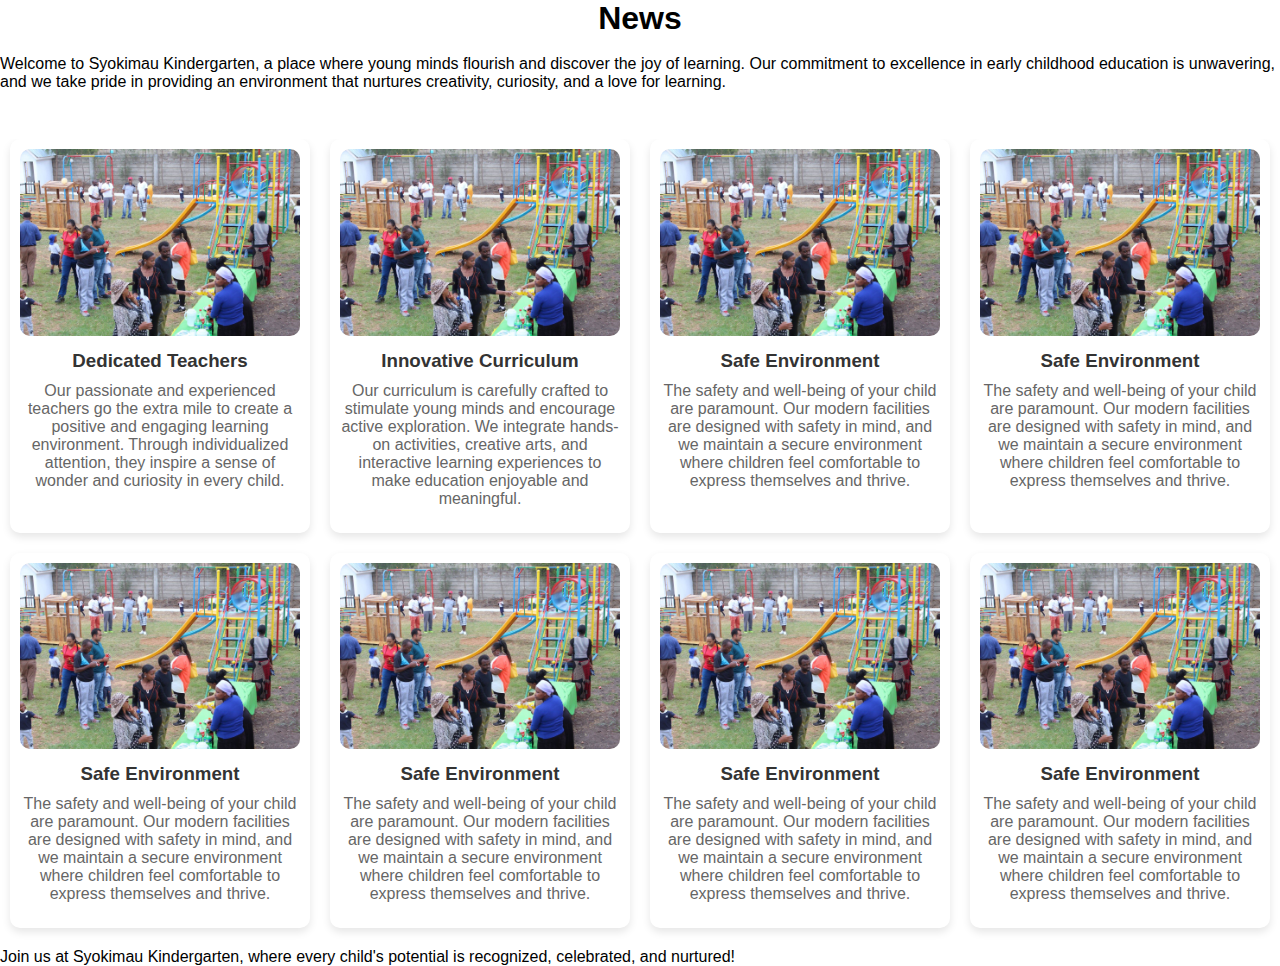
<file: blogpage.html>
<!DOCTYPE html>
<html lang="en">
<head>
    <meta charset="UTF-8">
    <meta name="viewport" content="width=device-width, initial-scale=1.0">
    <title>Blog Page</title>
</head>
<style>
    *{
    box-sizing: border-box;
    margin: 0;
    padding: 0;
    overflow-x: hidden;
 }
 body{
    font-family: 'Segoe UI', Tahoma, Geneva, Verdana, sans-serif;
 }
    .highlight h3 {
            color: #333;
            margin-bottom: 10px;
        }

        .highlight p {
            color: #666;
            margin-bottom: 15px;
        }

        .read-more-btn {
            background-color: #4CAF50;
            color: white;
            padding: 10px 20px;
            border: none;
            border-radius: 4px;
            cursor: pointer;
            text-decoration: none;
            display: inline-block;
            transition: background-color 0.3s ease;
        }

        .read-more-btn:hover {
            background-color: #383838;
        }
        .about-highlights {
        display: flex;
        justify-content: space-around;
        flex-wrap: wrap;
        margin-top: 30px;
    }

    .highlight {
        flex: 0 0 calc(25% - 20px);
        text-align: center;
        margin-bottom: 20px;
        padding: 10px;
        border-radius: 10px;
        background-color: #fff;
        box-shadow: 0 4px 8px rgba(0, 0, 0, 0.1);
        transition: transform 0.3s ease;
    }

    .highlight:hover {
        transform: scale(1.05);
    }

    .highlight img {
        width: 100%;
        height: auto;
        border-radius: 10px;
        margin-bottom: 10px;
    }
  h1{
    text-align: center;
 }

</style>
<body>
    <h1><span class="title">News</span></h1>
    &nbsp;
    <br>
    <div>
            <p>Welcome to Syokimau Kindergarten, a place where young minds flourish and discover the joy of learning. Our commitment to excellence in early childhood education is unwavering, and we take pride in providing an environment that nurtures creativity, curiosity, and a love for learning.</p>
    </div>
&nbsp;
&nbsp;
    <div class="about-highlights">
        <div class="highlight">
            <img src="parentsandchildren.jpg" alt="Dedicated Teachers">
            <h3>Dedicated Teachers</h3>
            <p>Our passionate and experienced teachers go the extra mile to create a positive and engaging learning environment. Through individualized attention, they inspire a sense of wonder and curiosity in every child.</p>
            
        </div>

        <div class="highlight">
            <img src="parentsandchildren.jpg" alt="Innovative Curriculum">
            <h3>Innovative Curriculum</h3>
            <p>Our curriculum is carefully crafted to stimulate young minds and encourage active exploration. We integrate hands-on activities, creative arts, and interactive learning experiences to make education enjoyable and meaningful.</p>
            
        </div>

        <div class="highlight">
            <img src="parentsandchildren.jpg" alt="Safe Environment">
            <h3>Safe Environment</h3>
            <p>The safety and well-being of your child are paramount. Our modern facilities are designed with safety in mind, and we maintain a secure environment where children feel comfortable to express themselves and thrive.</p>
        </div>
        <div class="highlight">
            <img src="parentsandchildren.jpg" alt="Safe Environment">
            <h3>Safe Environment</h3>
            <p>The safety and well-being of your child are paramount. Our modern facilities are designed with safety in mind, and we maintain a secure environment where children feel comfortable to express themselves and thrive.</p>
        </div>
        <div class="highlight">
            <img src="parentsandchildren.jpg" alt="Safe Environment">
            <h3>Safe Environment</h3>
            <p>The safety and well-being of your child are paramount. Our modern facilities are designed with safety in mind, and we maintain a secure environment where children feel comfortable to express themselves and thrive.</p>
        </div>
        <div class="highlight">
            <img src="parentsandchildren.jpg" alt="Safe Environment">
            <h3>Safe Environment</h3>
            <p>The safety and well-being of your child are paramount. Our modern facilities are designed with safety in mind, and we maintain a secure environment where children feel comfortable to express themselves and thrive.</p>
        </div>
        <div class="highlight">
            <img src="parentsandchildren.jpg" alt="Safe Environment">
            <h3>Safe Environment</h3>
            <p>The safety and well-being of your child are paramount. Our modern facilities are designed with safety in mind, and we maintain a secure environment where children feel comfortable to express themselves and thrive.</p>
        </div>
        <div class="highlight">
            <img src="parentsandchildren.jpg" alt="Safe Environment">
            <h3>Safe Environment</h3>
            <p>The safety and well-being of your child are paramount. Our modern facilities are designed with safety in mind, and we maintain a secure environment where children feel comfortable to express themselves and thrive.</p>
        </div>
    </div>
    <p>Join us at Syokimau Kindergarten, where every child's potential is recognized, celebrated, and nurtured!</p>
    </section>
</body>
</html>
</file>
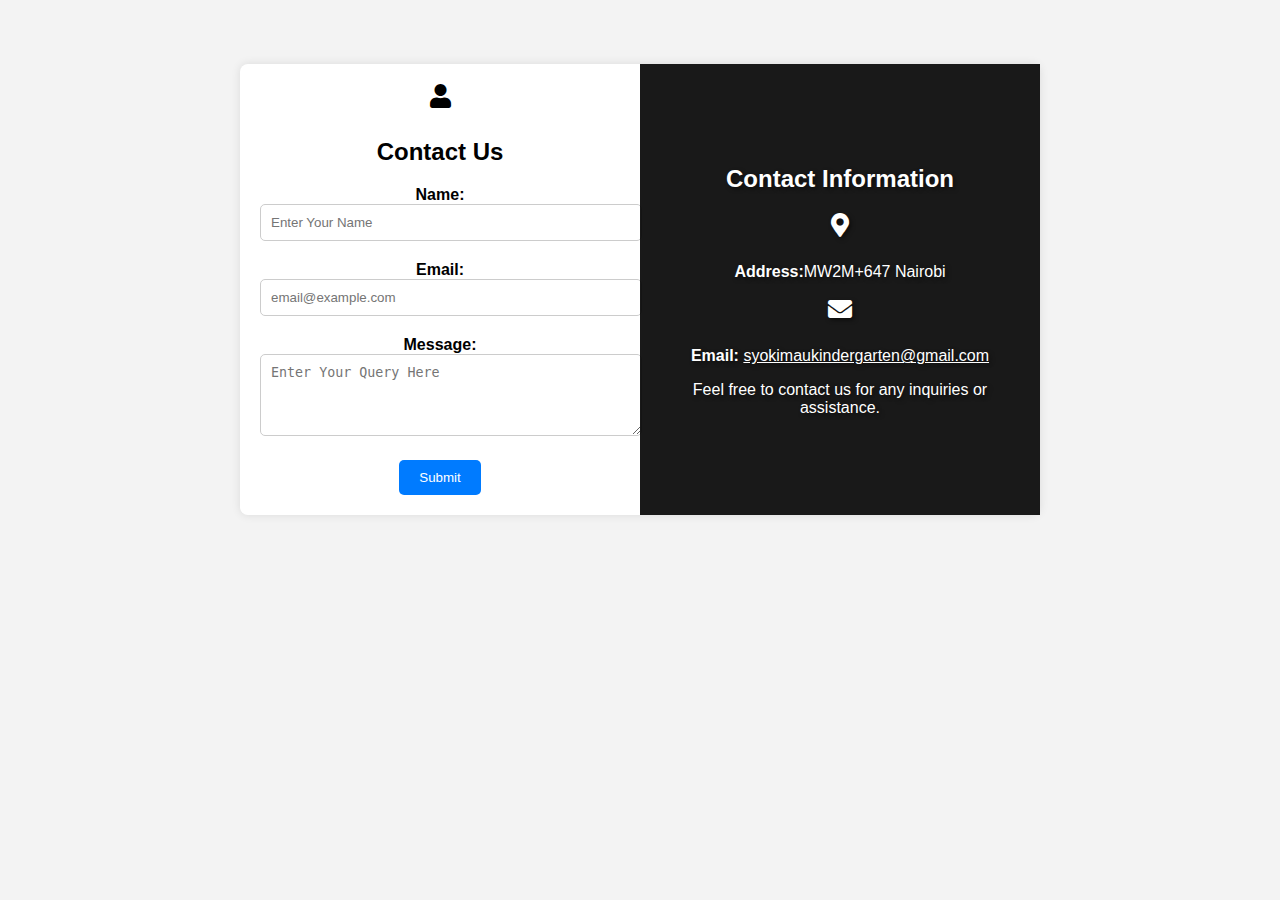
<file: contactpage.html>
<!DOCTYPE html>
<html lang="en">
<head>
    <meta charset="UTF-8">
    <meta name="viewport" content="width=device-width, initial-scale=1.0">
    <title>Contact Form</title>

    <link href="https://cdn.jsdelivr.net/npm/bootstrap@5.0.2/dist/css/bootstrap.min.css" rel="stylesheet" 
    integrity="sha384-EVSTQN3/azprG1Anm3QDgpJLIm9Nao0Yz1ztcQTwFspd3yD65VohhpuuCOmLASjC" crossorigin="anonymous">
    <link rel="stylesheet" href="https://cdnjs.cloudflare.com/ajax/libs/font-awesome/5.15.1/css/all.min.css"> 
  <style>
        body {
            font-family: Arial, sans-serif;
            background-color: #f3f3f3;
            margin: 0;
            padding: 0;
        }

        .container {
            max-width: 800px;
            margin: 0 auto;
            background-color: #fff;
            border-radius: 8px;
            box-shadow: 0 0 10px rgba(0, 0, 0, 0.1);
            display: flex;
            margin-top: 5%;
        }

        .column {
            flex: 1;
            padding: 20px;
            display: flex;
            flex-direction: column;
            align-items: center;
            justify-content: center;
            text-align: center;
        }

        .column:nth-child(2) {
            background-image: url('https://img.freepik.com/premium-photo/contact-us-business-icon-computer-keyboard-with-globe_117856-2468.jpg'); /* Add your image URL here */
            background-size: cover;
            background-color: rgba(0, 0, 0, 0.9);
        }

        h2 {
            font-size: 24px;
            margin-bottom: 20px;
        }

        .custom-label {
            font-weight: bold;
            text-align: right; /* Adjust text alignment as desired */
        }

        input, textarea {
            width: 100%;
            padding: 10px;
            margin-bottom: 20px;
            border: 1px solid #ccc;
            border-radius: 5px;
        }

        button {
            background-color: #007BFF;
            color: #fff;
            padding: 10px 20px;
            border: none;
            border-radius: 5px;
            cursor: pointer;
        }

        button:hover {
            background-color: #0056b3;
        }

        /* Add styles for icons */
        .icon {
            font-size: 24px;
            margin-bottom: 10px;
        }

        /* Style the contact information in the second column */
        .contact-info {
            color: #fff;
            text-shadow: 2px 2px 4px rgba(0, 0, 0, 0.5);
        }

        @media (max-width: 768px) {
            .container {
                flex-direction: column;
            }

            .column {
                width: 100%;
                border-left: none;
                padding: 10px;
            }
        }
    </style>
  </style>
</head>
<body>
    <div class="container">
        <div class="column">
            <i class="fas fa-user icon"></i>
            <h2>Contact Us</h2>
            <form>
                <label for="name" class="custom-label">Name:</label>
                <input type="text" id="name" name="name" placeholder="Enter Your Name" required>

                <label for="email" class="custom-label">Email:</label>
                <input type="email" id="email" name="email" placeholder="email@example.com" required>

                <label for="message" class="custom-label">Message:</label>
                <textarea id="message" name="message" rows="4" placeholder="Enter Your Query Here"></textarea>

                <button type="submit">Submit</button>
            </form>
        </div>
        <div class="column">
            <div class="contact-info">
                <h2>Contact Information</h2>
                <i class="fas fa-map-marker-alt icon"></i>
                <p><strong>Address:</strong>MW2M+647 Nairobi</p>
                <i class="fas fa-envelope icon"></i>
                <p><strong>Email:</strong> <a href="mailto:info@example.com" style="color: #fff;">syokimaukindergarten@gmail.com</a></p>
                <p>Feel free to contact us for any inquiries or assistance.</p>
            </div>
        </div>
    </div>

    <script src="https://cdn.jsdelivr.net/npm/bootstrap@5.0.2/dist/js/bootstrap.bundle.min.js" 
    integrity="sha384-MrcW6ZMFYlzcLA8Nl+NtUVF0sA7MsXsP1UyJoMp4YLEuNSfAP+JcXn/tWtIaxVXM" crossorigin="anonymous"></script>
</body>
</html>
</file>
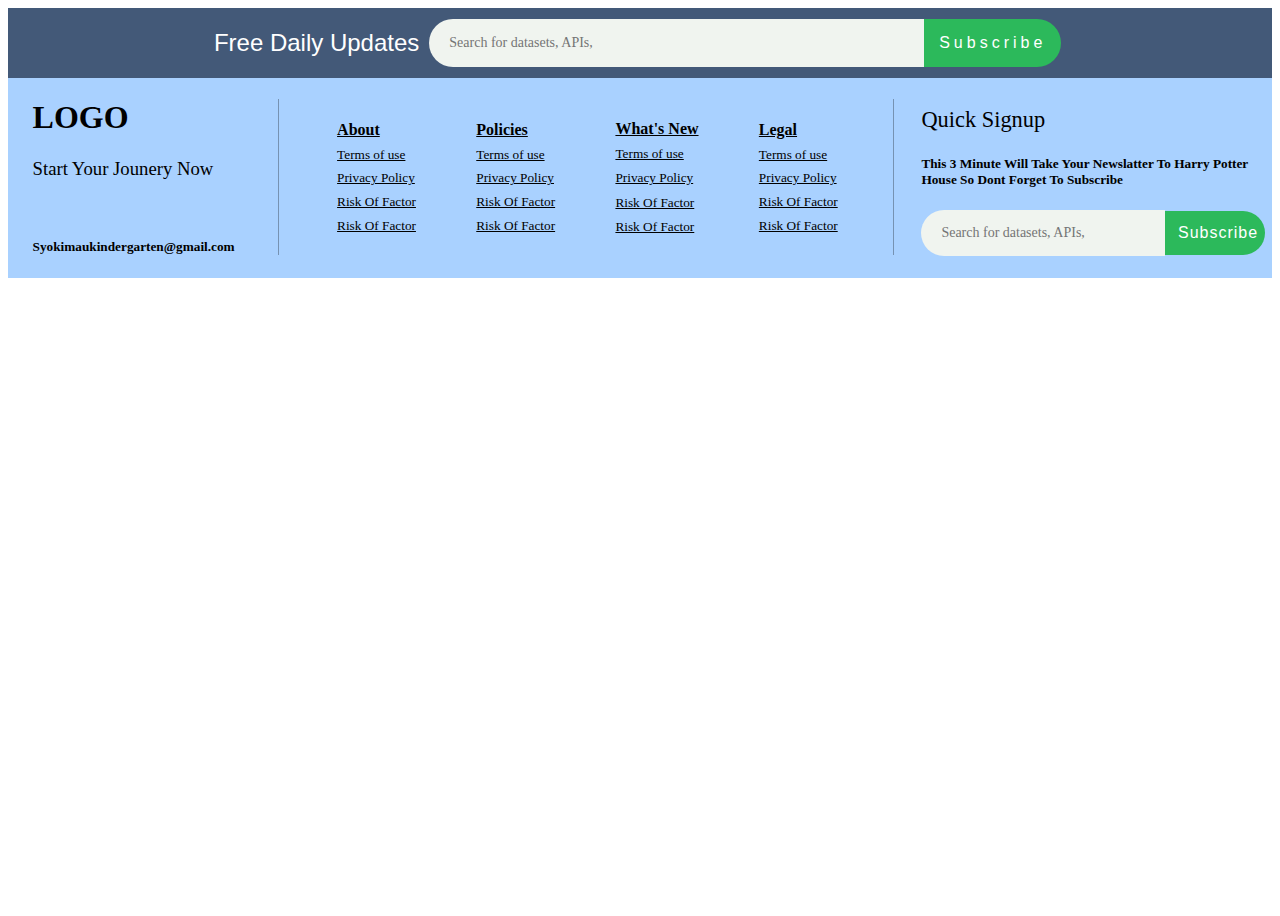
<file: footer.html>
<!DOCTYPE html>
<html lang="en">
<head>
    <meta charset="UTF-8">
    <meta http-equiv="X-UA-Compatible" content="IE=edge">
    <meta name="viewport" content="width=device-width, initial-scale=1.0">
    <title>Document</title>
    <link rel="stylesheet" type="text/css" href="footerstyle.css">
    <link href="http://maxcdn.bootstrapcdn.com/font-awesome/4.7.0/css/font-awesome.min.css" rel="stylesheet">
    <link rel="stylesheet" href="https://cdnjs.cloudflare.com/ajax/libs/font-awesome/5.15.3/css/all.min.css"/>
</head>
<body>

<!--======================================= MAIN FOOTER =========================== -->


<div class="footer_section">

<!--======================================= FOOTER TOP SECTION START =========================== -->
        <div class="subscriber_head">

            <h1 id="free_daily_updates">Free Daily Updates</h1>

            
            <form action="" class="subscriber_search_box" method="get"  >
                
                <input class="subscriber_search_bar" type="text" placeholder="Search for datasets, APIs, ">

           
                <button class="subscriber_button" type="submit" >Subscribe</button>
        </form>

        </div>

        
<!--======================================= FOOTER TOP SECTION ENDS =========================== -->

<!--======================================= FOOTER MID SECTION START =========================== -->

        <div class="subscriber_mid">

        <div class="first_para">
            <div class="footer_logo"><h1>LOGO</h1></div>
                    <div class="footer_para">
                        
                        <h3 id="footer_first_head">Start Your Jounery Now</h3>
                        <br>
               
                        <h5>Syokimaukindergarten@gmail.com</h5>
                   
                    </div>

               
                </div>
          
                
             
                <div class = "vertical2"></div>   <div class = "horizontal"></div> 
                <div class="middle_para">
                
                    <div class="footer_About">
                        <h4 class="footer_About_para"><a class="footer_About_head" href="#">About</a></h5>
                        <h5 class="footer_About_para"><a class="footer_About_links" href="">Terms of use</a></h5>
                        <h5 class="footer_About_para"><a class="footer_About_links" href="">Privacy Policy</a></h5>
                        <h5 class="footer_About_para"><a class="footer_About_links" href="">Risk Of Factor</a></h5>
                        <h5 class="footer_About_para"><a class="footer_About_links" href="">Risk Of Factor</a></h5>


                    </div>

                    <div class="footer_About">
                            <h4 class="footer_About_para"><a class="footer_About_head" href="#">Policies</a></h5>
                            <h5 class="footer_About_para"><a class="footer_About_links" href="">Terms of use</a></h5>
                            <h5 class="footer_About_para"><a class="footer_About_links" href="">Privacy Policy</a></h5>
                            <h5 class="footer_About_para"><a class="footer_About_links" href="">Risk Of Factor</a></h5>
                            <h5 class="footer_About_para"><a class="footer_About_links" href="">Risk Of Factor</a></h5>
                    </div>

                    <div class="footer_About">
                        <h4 class="footer_About_para"><a class="footer_About_head" href="#">What's New</a></h5>
                        <h5 class="footer_About_para"><a class="footer_About_links" href="">Terms of use</a></h5>
                        <h5 class="footer_About_para"><a class="footer_About_links" href="">Privacy Policy</a></h5>
                        <h5 class="footer_About_para"><a class="footer_About_links" href="">Risk Of Factor</a></h5>
                        <h5 class="footer_About_para"><a class="footer_About_links" href="">Risk Of Factor</a></h5>


                    </div>

                    <div class="footer_About">
                            <h4 class="footer_About_para"><a class="footer_About_head" href="#">Legal</a></h5>
                            <h5 class="footer_About_para"><a class="footer_About_links" href="">Terms of use</a></h5>
                            <h5 class="footer_About_para"><a class="footer_About_links" href="">Privacy Policy</a></h5>
                            <h5 class="footer_About_para"><a class="footer_About_links" href="">Risk Of Factor</a></h5>
                            <h5 class="footer_About_para"><a class="footer_About_links" href="">Risk Of Factor</a></h5>
                    </div>


                </div>

                

                
                <div class = "vertical"></div><div class = "horizontal2"></div> 

            <div class="last_para">

                <div class="footer_last">
                    <p class="quick_signup">Quick Signup</p>
                    <h5 id="free_daily_updates">This 3 Minute Will Take Your Newslatter To Harry Potter House So Dont Forget To Subscribe</h5>
                    <form action="" class="footer_form_mid" method="get"  >
                
                        <input class="footer_mid_subscribe_bar" type="text" placeholder="Search for datasets, APIs, ">
        
                   
                        <button class="footer_mid_subscriber_button" type="submit" >Subscribe</button>
                </form>
                </div>

            </div>

        </div>

<!--======================================= FOOTER MID SECTION ENDS =========================== -->

<!--======================================= FOOTER LAST SECTION START =========================== -->
    
<!--======================================= FOOTER LAST SECTION ENDS =========================== -->

</div>

<!--======================================= MAIN FOOTER ENDS =========================== -->



</body>
</html>
</file>
<file: footerstyle.css>
/* ############################################################################################*/



/* ===============================  F O O T E R  ==================================== */
.footer_section{

    margin: 0 auto;
    position: relative;
    min-height: 100vh;
    display: flex;
    flex-direction: column;
}

/* ===============================  FIRST = F O O T E R  ==================================== */

.subscriber_head{

    background-color: #435978;
    /* display: flex; */
    display: grid;
    text-align: center;
    width: 100%;
    height: 70px;
    grid-template-columns: 1fr 1.5fr 0.5fr;
    grid-template-areas: 
    "head input subscribe";
    /* align-items: center;
    justify-content: center; */
    /* display: flex; */
    /* margin: auto; */
    
}

.subscriber_search_box{

    margin: auto;
    display: flex;
    width: 100%;
    grid-area: input;
}

.subscriber_search_bar{

    /* width: 450px; */
    /* display: block; */
    width: 100%;
    max-width: 100%;
    font-family: inherit;
   
    /* max-width: calc(100% - 50%); */
    color: #435978;

    font-weight: 500;
    border-radius:50px 0px 0px 50px;
    border: 0px;
    padding: 15px 0px 15px 20px;
  
    font-size: 14px;
    background: #F0F4EF;
   
   
 

   
  
}

.subscriber_head h1{
    font-size: 1.5rem;
    font-weight: lighter;
    color: white;
    margin-top: auto;
    margin-bottom: auto;
    font-family: sans-serif;
    grid-area: head;
    text-align: right;
    margin-right: 10px;
  
}

.subscriber_button{
    border: 0px;
    width: 150px;
    max-width: 100%;
    font-size: 700;
    padding: 15px;
    font-size: 1rem;
    color: white;
    letter-spacing: 4px;
    grid-area: subscribe;
    font-family: sans-serif;
    background: #2cb95b;
    cursor: pointer;
    margin-top: auto;
    margin-bottom: auto;

    font-weight: 500;
    border-radius: 0px 50px 50px 0px;
    outline: 0;
    transition: all 0.2s;

}

/* ===============================  FIRST = F O O T E R = ENDS ==================================== */




/* ===============================  MID = F O O T E R  ==================================== */
.subscriber_mid{

    background-color: #a9d1ff;
    width: 100%;
    /* height: 180px; */
    height: 200px;
    display: grid;
    grid-gap: 25px;
    grid-template-columns: 0.7fr 0.01fr 1.6fr 0.01fr 1fr;
    grid-template-areas: 
    "first line second line2 last";
}


.first_para{

    margin-left: 10%;
    margin-bottom: auto;
    margin-top: auto;
    grid-area: first;
}

#footer_first_head{
    font-weight: lighter;
}

.vertical {
    border-left: 1px solid #0000004d;
    height: 156px;
    grid-area: line;
    margin-top: auto;
    margin-bottom: auto;
    /* position: absolute;
    left: 21%;
    bottom: -23%; */

}

.vertical2{
    border-left: 1px solid #0000004d;
    height: 156px;
    grid-area: line2;
    margin-top: auto;
    margin-bottom: auto;
    /* position: absolute;
    left: 21%;
    bottom: -23%; */

}

.middle_para{
    grid-area: second;
    display: flex;
}

.last_para{
    grid-area: last;
}

.footer_About{
    /* margin: auto; */
    margin-top: auto;
    margin-bottom: auto;
    margin-right: auto;
    margin-left: auto;
    
}
.footer_About_para{
    margin-top: 10%;
    margin-bottom: 10%;
}

.footer_About_head{

    color: black;
}

.footer_About_links{

    font-weight: lighter;
    color: black;
}











.last_para{
    margin-top: auto;
    margin-bottom: auto;
}

.footer_form_mid{

    margin-top: 3%;
    display: flex;
    width: 100%;
}

.footer_mid_subscribe_bar{

  /* width: 450px; */
    /* display: block; */
    width: 100%;
    max-width: 100%;
    font-family: inherit;
   
    /* max-width: calc(100% - 50%); */
    color: #435978;

    font-weight: 500;
    border-radius:50px 0px 0px 50px;
    border: 0px;
    padding: 15px 0px 15px 20px;
  
    font-size: 14px;
    background: #F0F4EF;
   


}
.footer_mid_subscriber_button{
    border: 0px;
    /* width: 150px; */
    width: 100px;
    max-width: 100%;
    font-size: 700;
    padding: 13px;
    font-size: 1rem;
    color: white;
    letter-spacing: 1px;
    grid-area: subscribe;
    font-family: sans-serif;
    background: #2cb95b;
    cursor: pointer;
    margin-top: auto;
    margin-bottom: auto;
    /* margin-left: 1%; */
    margin-right: 2%;
    font-weight: 500;
    border-radius: 0px 50px 50px 0px;
    outline: 0;
    transition: all 0.2s;


}

.subscriber_button:hover{

    background: rgb(0, 140, 255);


}

.footer_mid_subscriber_button:hover{

    background: rgb(0, 140, 255);
}

.footer_mid_icons{
    margin: 2%;
    /* margin-left: 2%; */

}

.footer_mid_icons_inner:hover{

    color: #006aff;
}

.quick_signup{
    font-size: 1.4rem;
    font-weight: lighter;
}

.footer_last{
    margin-bottom: 4%;
}


.footer_mid_icons_inner{

    font-size: 2rem;
    color: blue;
    /* border: 1px solid blue; */
}

.icon_section{
    /* you can either set it to flex or block */
    display: block;

    margin-left: 15%;
}



/* ====================================== MID = F O O T E R  ENDS ======================================= */





/* ====================================== LAST = F O O T E R  STARTS ======================================= */

/* ====================================== LAST = F O O T E R  ENDS ======================================= */

/* -----------------------------MEDIA QUERIES----------------------------- */

@media only screen and (max-width: 992px) {

    .subscriber_head{
    
        grid-template-columns: 0.5fr 2.5fr 0.5fr;
    }
    #free_daily_updates{
        display: none;
    }

    .quick_signup{
    display: none;

    }
    
    
    
    
}


@media only screen and (max-width: 768px) {

    .subscriber_head{
    
        grid-template-columns: 0.1fr 1fr 0.1fr;
    }

    .subscriber_mid{
        grid-template-columns:1fr;
        /* grid-template-rows: 1.2fr 0.01fr 1fr 0.01fr 1fr; */
        grid-template-rows: 0.9fr 0.01fr 0.9fr 0.01fr 0.9fr;
        grid-template-areas:
        "first"
        "horizontal"
        "second"
        "horizontal2"
        "last";
        height: 100%;
        grid-gap: 0px;
    }



    .first_para{
        margin-left: 3%;
    }

    .middle_para{
        flex-wrap: wrap;
    }
    
    .last_para{
        text-align: center;
    }
    
    .footer_mid_subscriber_button{
        margin-right: 0;
    }

    .vertical{
        display: none;
    }


    .vertical2{
        display: none;
        
    }

    .vertical3{
        display: none;
    }

    .horizontal{
        border-bottom: 1px solid #0000004d;
        grid-area: horizontal;
    }
    
    .horizontal2{
        border-bottom: 1px solid #0000004d;
        grid-area: horizontal2;

        
    }

    .contacts h4{
        text-align: left;
        margin-left: 2%;
        margin-top: 2%;
        margin-bottom: 2%;
    }

    .contacts{

        margin-top: 3%;
        margin-bottom: 3%;
    }

    .icon_section{
        margin-left: 0%;
        justify-content: center;
    }

    .footer_mid_icons_inner{
        font-size: 3rem;
    }

    .subscriber_last{
        display: block;
        width: 100%;
        height: 100%;
        padding: 1%;
    }

    .footer_logo_last{
        text-align: center;
    }

    .footer_last_mid_para{
        text-align: center;
    }

    .footer_last_last_para{
        text-align: center;
    }

    .footer_last{
        margin: 0;
    }


}



@media only screen and (max-width: 576px) {

    .subscriber_head{
    
        grid-template-columns: 0.1fr 1fr 0.1fr;
    }

    .subscriber_mid{
        grid-template-columns:1fr;
        /* grid-template-rows: 1.2fr 0.01fr 1fr 0.01fr 1fr; */
        grid-template-rows: 0.5fr 0.01fr 0.5fr 0.01fr 0.5fr;
        grid-template-areas:
        "first"
        "horizontal"
        "second"
        "horizontal2"
        "last";
        height: 100%;
        grid-gap: 0px;
    }


    .horizontal{
        border-bottom: 1px solid #0000004d; 
        grid-area: horizontal;

   
    }
    
    .horizontal2{
       border-bottom: 1px solid #0000004d;       
       grid-area: horizontal2;

    }


    .middle_para{
        text-align: left;
    }

    .footer_About{


        margin-top: auto;
        margin-bottom: auto;
        margin-left: 8.4%;
        margin-right: 8.4%;
    }

    .footer_About_head{

        font-size: 1.4rem;
    }

    .footer_About_links{

        font-size: 1.6rem;  
    }


    #footer_first_head{

        font-size: 2rem;
    }


    .footer_para h5{

        font-size: 1.2rem;
    }





}


@media only screen and (max-width: 502px) {



 .subscriber_mid{

    grid-template-rows: 0.9fr 0.01fr 2.5fr 0.01fr 0.3fr;
 }




}
</file>
